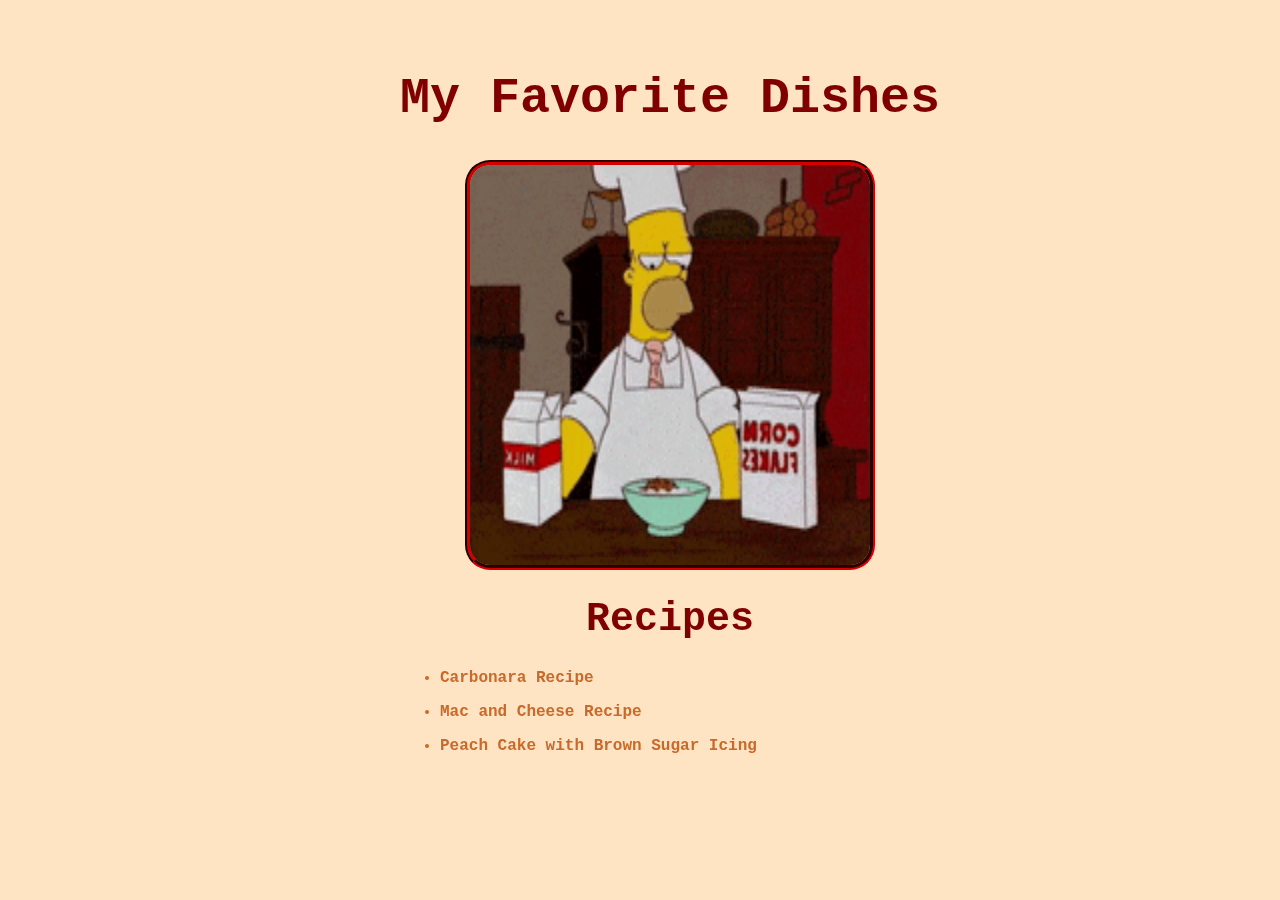
<file: index.html>
<!DOCTYPE html>
<html lang="en">
	<head>
		<meta charset="UTF-8">
		<meta name="viewport" content="width=device-width, initial-scale=1.0">
		<title>Home</title>
		<link rel="stylesheet" href="style.css">
	</head>
	<body id="home-body">
		<div>
			<h1 id="home-head">My Favorite Dishes</h1>
		</div>
		<div>
			<img id="home-gif" src="cooking.gif" alt="cooking cartoon">
		</div>
		<div class="list-of-recipes">
			<h1 id="list-head">Recipes</h1>
			<ul>
				<li><p><a href="./recipes/carbonara.html">Carbonara Recipe</a></p></li>
				<li><p><a href="./recipes/mac-and-cheese.html">Mac and Cheese Recipe</a></p></li>
				<li><p><a href="./recipes/peach-cake.html">Peach Cake with Brown Sugar Icing</a></p></li>
			</ul>
		</div>
	</body>
</html>
</file>
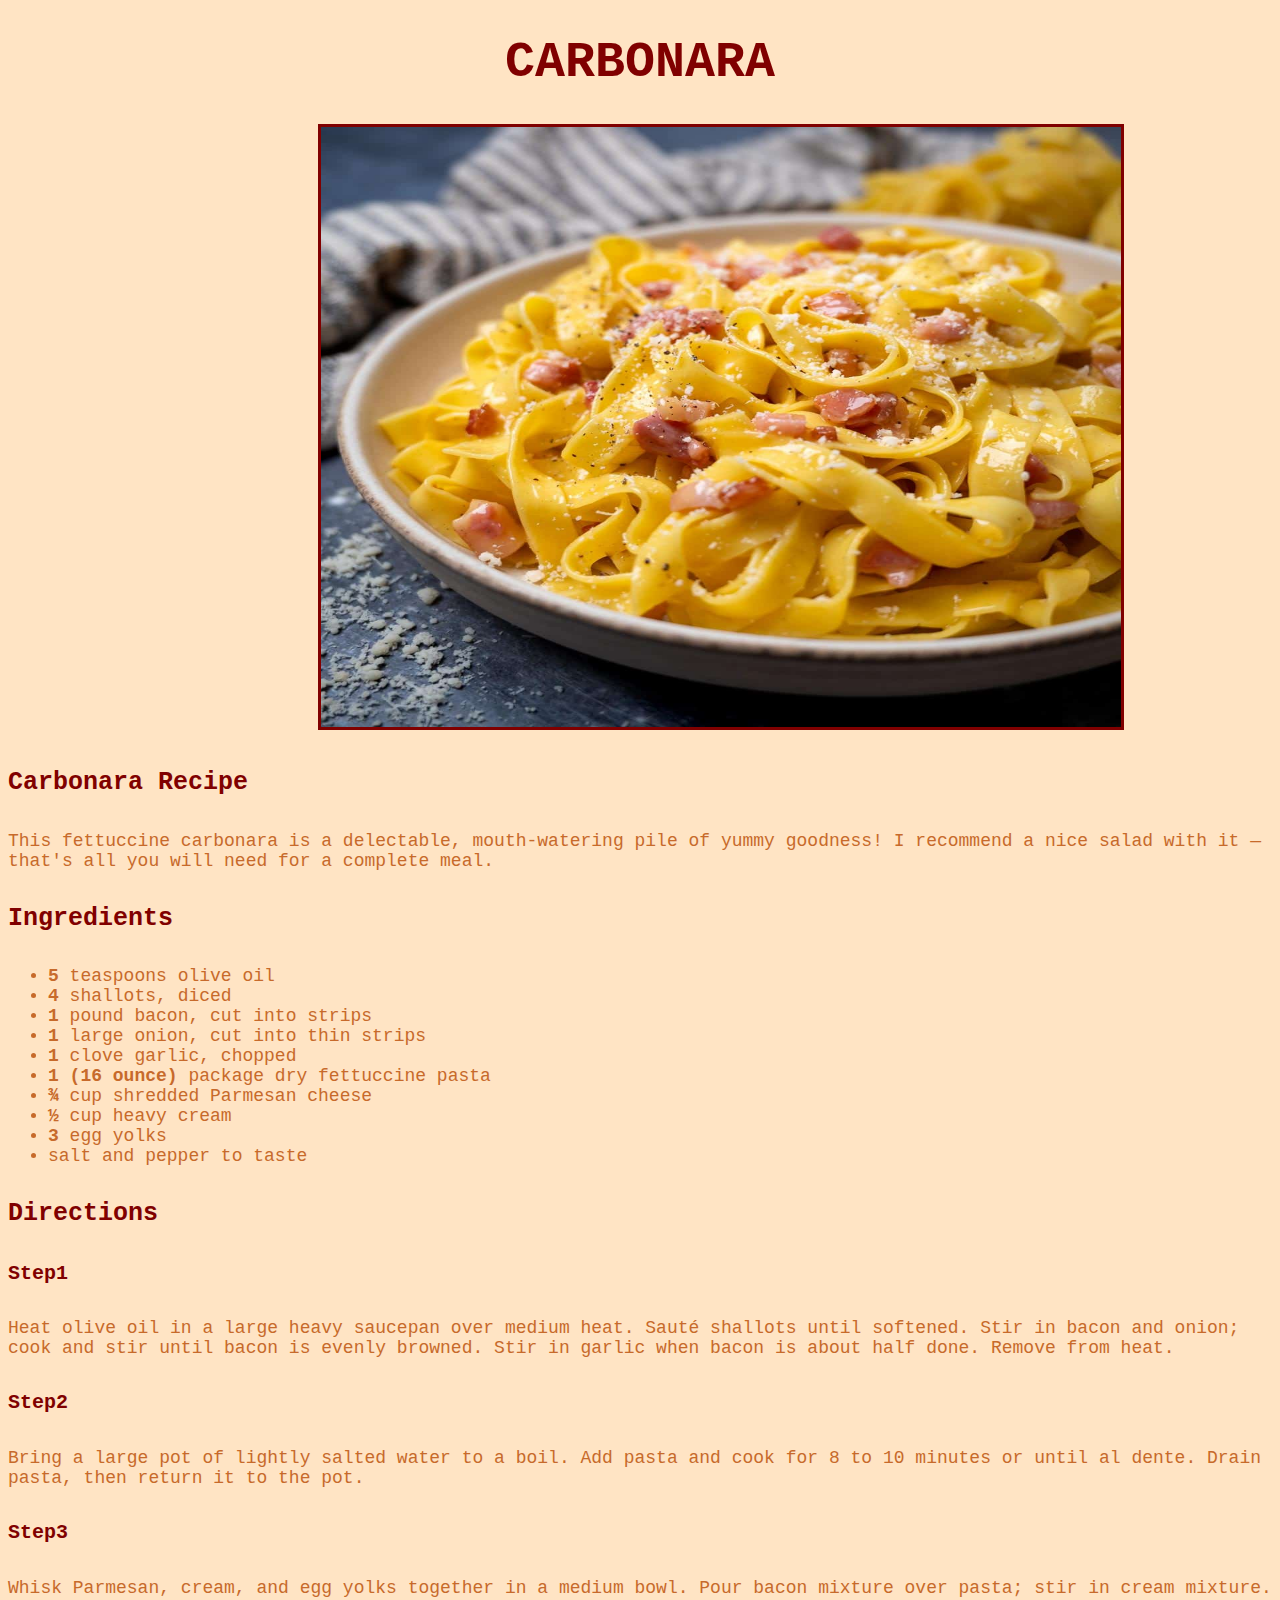
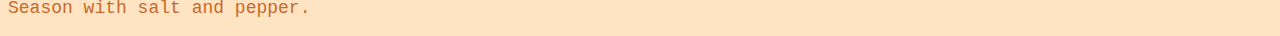
<file: recipes/carbonara.html>
<!DOCTYPE html>
<html lang="en">
	<head>
		<meta charset="UTF-8">
		<meta name="viewport" content="width=device-width, initial-scale=1.0">
		<title>Carbonara Recipe</title>
		<link rel="stylesheet" href="../style.css">
	</head>
	<body id="carbonara-body">
		<div>
			<h1 id="carbonara-head">CARBONARA</h1>
		</div>
		<div>
			<img class="recipe-image carbonara" src="carbonara.jpeg">
		</div>
		<div>
			<h4 class="description head"><a href="https://www.allrecipes.com/recipe/42585/fettuccini-carbonara/" target="_blank" rel="noopener noreferer">Carbonara Recipe</a></h4>
			<p class="description content">This fettuccine carbonara is a delectable, mouth-watering pile of yummy goodness! I recommend a nice salad with it — that's all you will need for a complete meal.</p>
		</div>
		<div>
			<h4 class="ingredients head">Ingredients</h4>
				<div class="ingredients content">
					<ul>
						<li><strong>5</strong> teaspoons olive oil</li>
						<li><strong>4</strong> shallots, diced</li>
						<li><strong>1</strong> pound bacon, cut into strips</li>
						<li><strong>1</strong> large onion, cut into thin strips</li>
						<li><strong>1</strong> clove garlic, chopped</li>
						<li><strong>1 (16 ounce)</strong> package dry fettuccine pasta</li>
						<li><strong>¾</strong> cup shredded Parmesan cheese</li>
						<li><strong>½</strong> cup heavy cream</li>
						<li><strong>3</strong> egg yolks</li>
						<li>salt and pepper to taste</li>
					</ul>
				</div>
		</div>
		<div>
			<h4 class="directions head">Directions</h4>
				<h5 class="steps-head">Step1</h5>
					<p class="directions content">Heat olive oil in a large heavy saucepan over medium heat. Sauté shallots until softened. Stir in bacon and onion; cook and stir until bacon is evenly browned. Stir in garlic when bacon is about half done. Remove from heat.</p>
				<h5 class="steps-head">Step2</h5>
					<p class="directions content">Bring a large pot of lightly salted water to a boil. Add pasta and cook for 8 to 10 minutes or until al dente. Drain pasta, then return it to the pot.</p>
				<h5 class="steps-head">Step3</h5>
					<p class="directions content">Whisk Parmesan, cream, and egg yolks together in a medium bowl. Pour bacon mixture over pasta; stir in cream mixture. Season with salt and pepper.</p>
			</div>	
	</body>
</html>
</file>
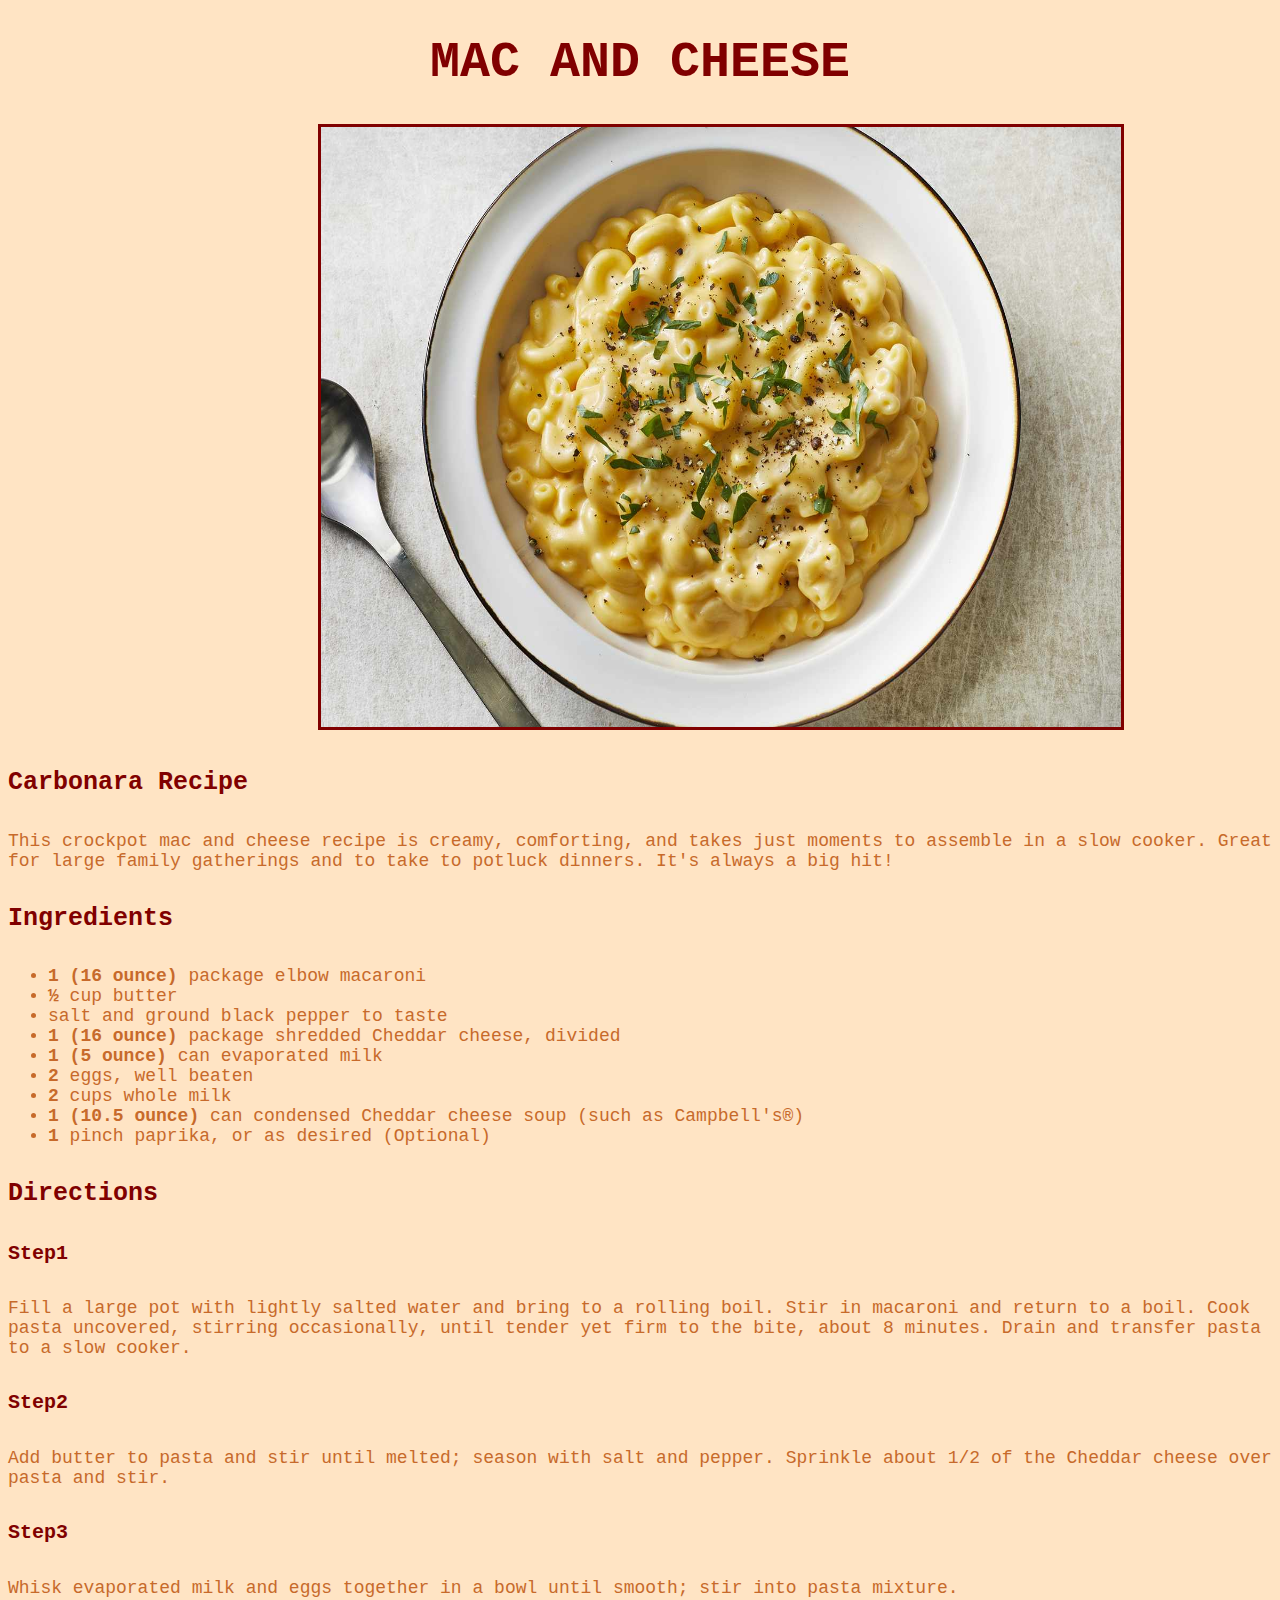
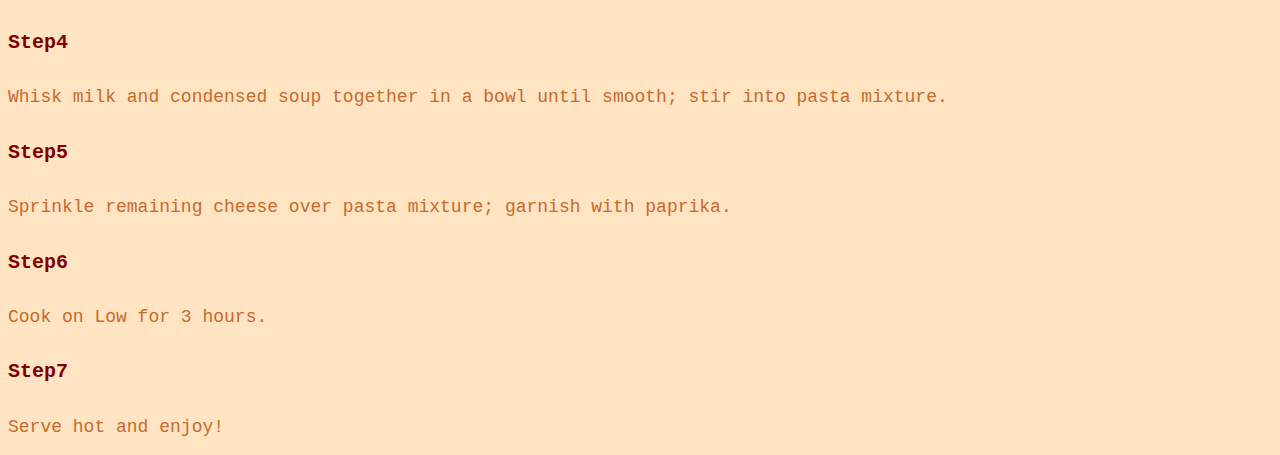
<file: recipes/mac-and-cheese.html>
<!DOCTYPE html>
<html lang="en">
	<head>
		<meta charset="UTF-8">
		<meta name="viewport" content="width=device-width, initial-scale=1.0">
		<title>Mac and Cheese Recipe</title>
		<link rel="stylesheet" href="../style.css">
	</head>
	<body id="mac-and-cheese-body">
		<div>
			<h1 id="mac-and-cheese-head">MAC AND CHEESE</h1>
		</div>
		<div>
			<img class="recipe-image" src="mac-and-cheese.jpg">
		</div>
		<div>
			<h4 class="description head"><a href="https://www.allrecipes.com/recipe/237311/slow-cooker-mac-and-cheese/" target="_blank" rel="noopener noreferer">Carbonara Recipe</a></h4>
			<p class="description content">This crockpot mac and cheese recipe is creamy, comforting, and takes just moments to assemble in a slow cooker. Great for large family gatherings and to take to potluck dinners. It's always a big hit!</p>
		</div>
		<div>
		<h4 class="ingredients head">Ingredients</h4>
			<div class="ingredients content">
				<ul>
						<li><strong>1 (16 ounce)</strong> package elbow macaroni</li>
						<li><strong>½</strong> cup butter</li>
						<li>salt and ground black pepper to taste</li>
						<li><strong>1 (16 ounce)</strong> package shredded Cheddar cheese, divided</li>
						<li><strong>1 (5 ounce)</strong> can evaporated milk</li>
						<li><strong>2</strong> eggs, well beaten</li>
						<li><strong>2</strong> cups whole milk</li>
						<li><strong>1 (10.5 ounce)</strong> can condensed Cheddar cheese soup (such as Campbell's®)</li>
						<li><strong>1</strong> pinch paprika, or as desired (Optional)</li>
					</ul>
				</div>
			</div>
			<div>
				<h4 class="directions head">Directions</h4>
					<h5 class="steps-head">Step1</h5>
						<p class="directions content">Fill a large pot with lightly salted water and bring to a rolling boil. Stir in macaroni and return to a boil. Cook pasta uncovered, stirring occasionally, until tender yet firm to the bite, about 8 minutes. Drain and transfer pasta to a slow cooker.</p>
					<h5 class="steps-head">Step2</h5>
						<p class="directions content">Add butter to pasta and stir until melted; season with salt and pepper. Sprinkle about 1/2 of the Cheddar cheese over pasta and stir.</p>
					<h5 class="steps-head">Step3</h5>
						<p class="directions content">Whisk evaporated milk and eggs together in a bowl until smooth; stir into pasta mixture.</p>
					<h5 class="steps-head">Step4</h5>
						<p class="directions content">Whisk milk and condensed soup together in a bowl until smooth; stir into pasta mixture.</p>
					<h5 class="steps-head">Step5</h5>
						<p class="directions content">Sprinkle remaining cheese over pasta mixture; garnish with paprika.</p>
					<h5 class="steps-head">Step6</h5>
						<p class="directions content">Cook on Low for 3 hours.</p>
					<h5 class="steps-head">Step7</h5>
						<p class="directions content">Serve hot and enjoy!</p>
			</div>
	</body>
</html>
</file>
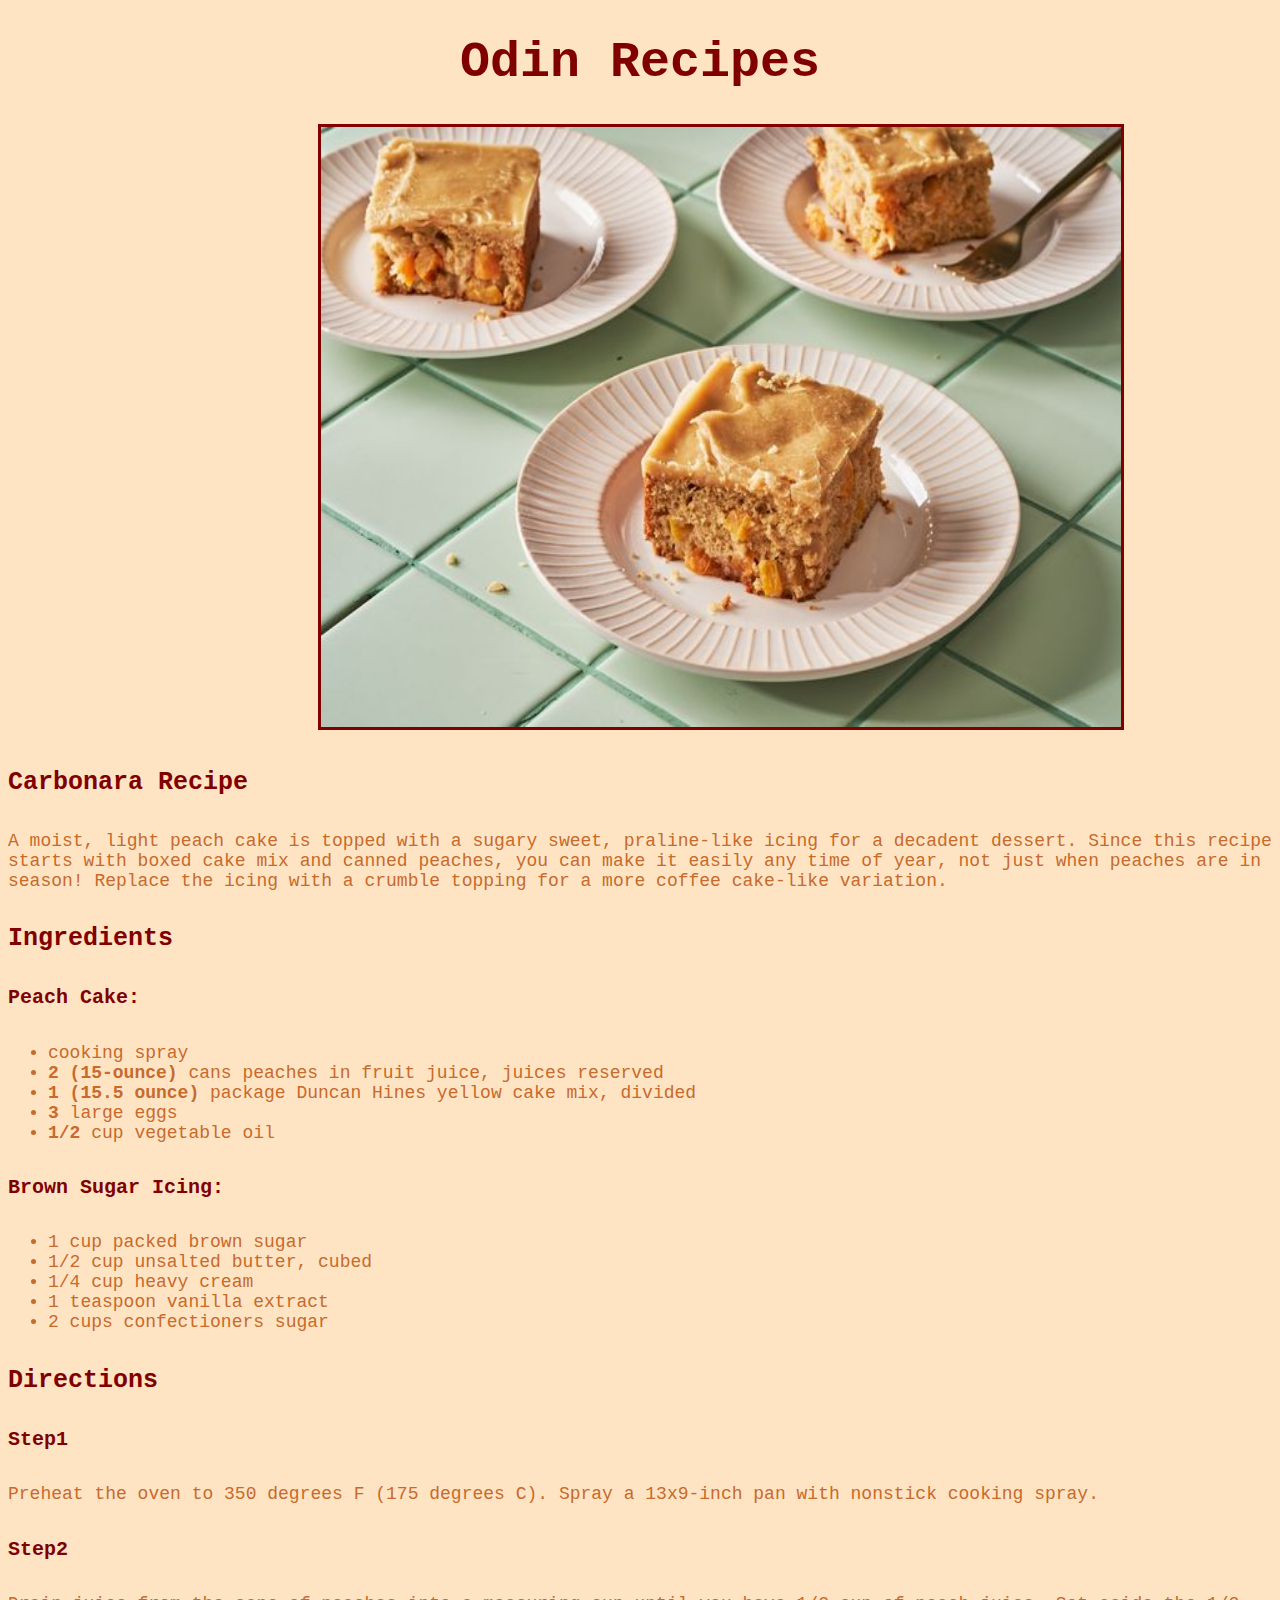
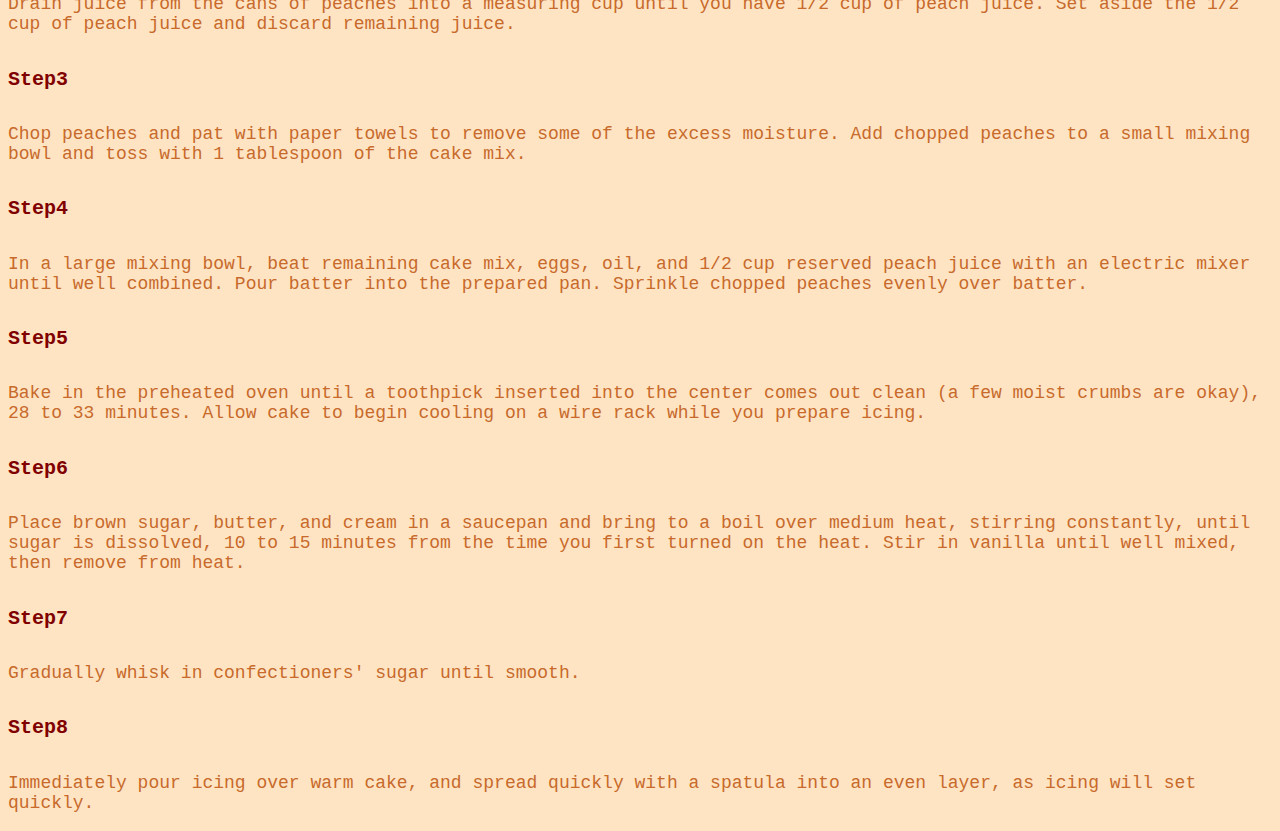
<file: recipes/peach-cake.html>
<!DOCTYPE html>
<html lang="en">
	<head>
		<meta charset="UTF-8">
		<meta name="viewport" content="width=device-width, initial-scale=1.0">
		<title>Peach Cake with Brown Sugar Icing</title>
		<link rel="stylesheet" href="../style.css">
	</head>
	<body id="peach-cake-body">
		<div>
			<h1 id="peach-cake-head">Odin Recipes</h1>
		</div>
		<div>
			<img class="recipe-image" src="brown-sugar-peach-cake.jpeg">
		</div>
		<div>
			<h4 class="description head"><a href="https://www.allrecipes.com/peach-cake-with-brown-sugar-icing-recipe-7564806" target="_blank" rel="noopener noreferer">Carbonara Recipe</a></h4>
			<p class="description content">A moist, light peach cake is topped with a sugary sweet, praline-like icing for a decadent dessert. Since this recipe starts with boxed cake mix and canned peaches, you can make it easily any time of year, not just when peaches are in season! Replace the icing with a crumble topping for a more coffee cake-like variation.</p>
		</div>
		<div>
			<h4 class="ingredients head">Ingredients</h4>
					<h5 class="ingridients-peach-cake-head">Peach Cake:</h5>
						<div class="ingredients content">
							<ul>
								<li>cooking spray</li>
								<li><strong>2 (15-ounce)</strong> cans peaches in fruit juice, juices reserved</li>
								<li><strong>1 (15.5 ounce)</strong> package Duncan Hines yellow cake mix, divided</li>
								<li><strong>3</strong> large eggs</li>
								<li><strong>1/2</strong> cup vegetable oil</li>
							</ul>
						</div>
				<h5 class="brown-sugar-icing-head">Brown Sugar Icing:</h5>
					<div class="ingredients content">
						<ul>
							<li>1 cup packed brown sugar</li>
							<li>1/2 cup unsalted butter, cubed</li>
							<li>1/4 cup heavy cream</li>
							<li>1 teaspoon vanilla extract</li>
							<li>2 cups confectioners sugar</li>
						</ul>
					</div>
		</div>
		<div>
			<h4 class="directions head">Directions</h4>
				<h5 class="steps-head">Step1</h5>
					<p class="directions content">Preheat the oven to 350 degrees F (175 degrees C). Spray a 13x9-inch pan with nonstick cooking spray.</p>
				<h5 class="steps-head">Step2</h5>
					<p class="directions content">Drain juice from the cans of peaches into a measuring cup until you have 1/2 cup of peach juice. Set aside the 1/2 cup of peach juice and discard remaining juice.</p>
				<h5 class="steps-head">Step3</h5>
					<p class="directions content">Chop peaches and pat with paper towels to remove some of the excess moisture. Add chopped peaches to a small mixing bowl and toss with 1 tablespoon of the cake mix.</p>
				<h5 class="steps-head">Step4</h5>
					<p class="directions content">In a large mixing bowl, beat remaining cake mix, eggs, oil, and 1/2 cup reserved peach juice with an electric mixer until well combined. Pour batter into the prepared pan. Sprinkle chopped peaches evenly over batter. </p>
				<h5 class="steps-head">Step5</h5>
					<p class="directions content">Bake in the preheated oven until a toothpick inserted into the center comes out clean (a few moist crumbs are okay), 28 to 33 minutes. Allow cake to begin cooling on a wire rack while you prepare icing.</p>
				<h5 class="steps-head">Step6</h5>
					<p class="directions content">Place brown sugar, butter, and cream in a saucepan and bring to a boil over medium heat, stirring constantly, until sugar is dissolved, 10 to 15 minutes from the time you first turned on the heat. Stir in vanilla until well mixed, then remove from heat.</p>
				<h5 class="steps-head">Step7</h5>
					<p class="directions content">Gradually whisk in confectioners' sugar until smooth.</p>
				<h5 class="steps-head">Step8</h5>
					<p class="directions content">Immediately pour icing over warm cake, and spread quickly with a spatula into an even layer, as icing will set quickly.</p>
			</div>
		</body>
</html>
</file>
<file: style.css>
html{
	font-family: 'Courier New', Courier, monospace;
}
#home-body{
	background-color: rgb(255, 228, 196);
	top: 20%;
	left: 50%;
	margin-top: -9em;
	margin-left: -15em;
	position: fixed;
}


#home-gif{
	border-style: groove;
	border-radius: 25px;
	border-width: 5px;
	border-color: rgb(128, 0, 0);
	display: block;
  margin-left: auto;
  margin-right: auto;
	height: 400px;
	width: 400px;
}

#list-head{
	color: rgb(128, 0, 0) ;
	text-align: center;
	font-weight: 800;
	font-size: 40px;
}

.list-of-recipes{
	color: rgb(199, 106, 43);
	font-weight: 600;
}


/* PAGES CODE */

#home-head,#carbonara-head,#mac-and-cheese-head,#peach-cake-head{
	text-align: center;
	color: rgb(128, 0, 0);; 
	font-size: 50px;
	font-weight: 900;
}

#carbonara-body,#mac-and-cheese-body,#peach-cake-body{
	background-color: rgb(255, 228, 196);
}

.recipe-image{
	border-style: solid;
	border-color: rgb(128, 0, 0);;
	height: 600px;
	width: 800px;
	top: 50%;
	left: 43.5%;
	margin-left: -15em;
	position: relative;
}

.head{
	font-size: 25px;
	font-weight: 800px;
	color: rgb(128, 0, 0);
}
.steps-head,
.ingridients-peach-cake-head,
.brown-sugar-icing-head{
	font-size: 20px;
	font-weight: 800px;
	color: rgb(128, 0, 0);
}

.content{
	color: rgb(199, 106, 43); 
	font-size: 18px;
}

a{
	text-decoration: none;
	color: inherit;
}

a:hover, a:focus{
	color: rgb(255, 255, 255);
}

a:active{
	color: rgb(181, 10, 236);
}
</file>
